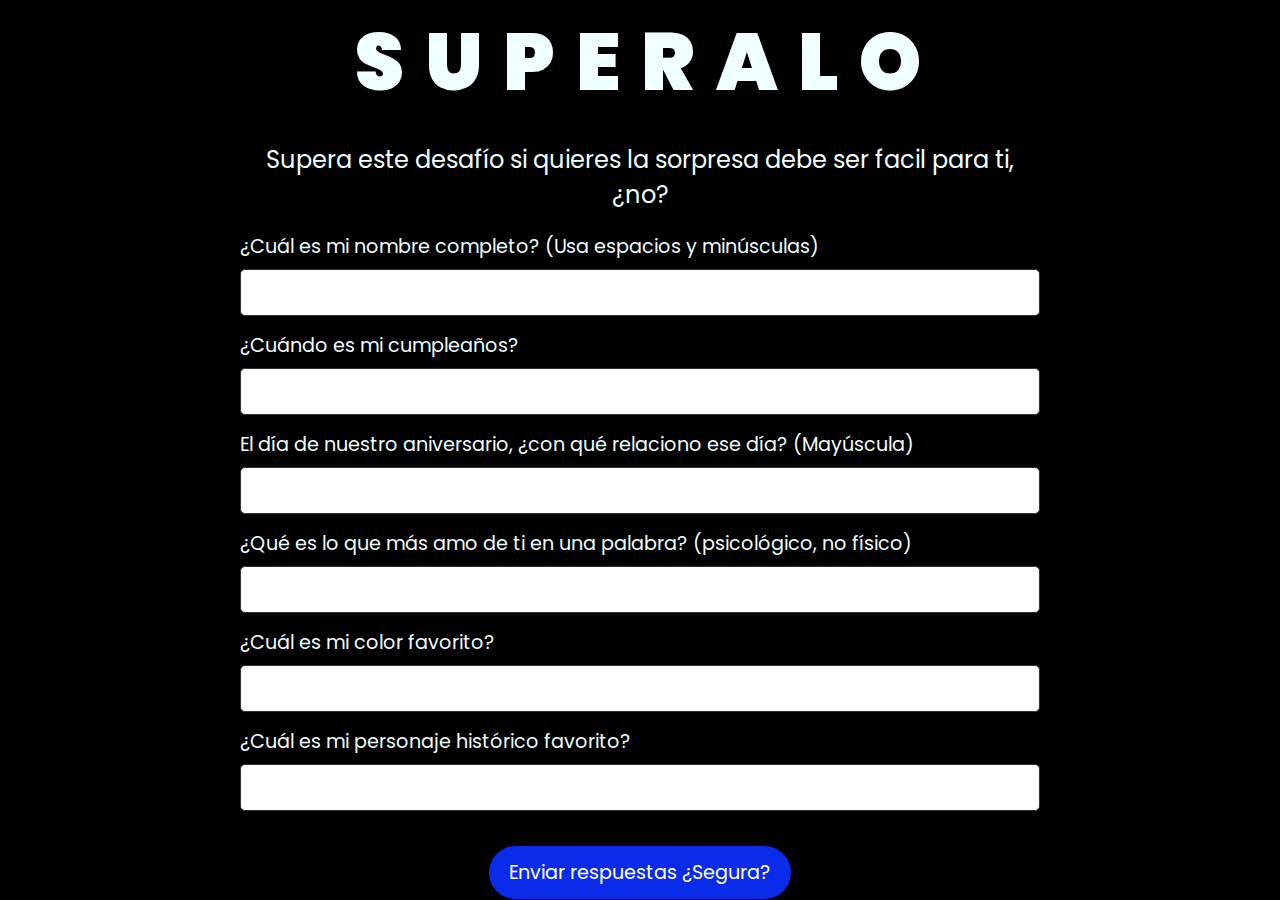
<file: index.html>
<!DOCTYPE html>
<html lang="es">
<head>
    <meta charset="UTF-8">
    <meta name="viewport" content="width=device-width, initial-scale=1.0">
    <title>Desafío</title>
    <link rel="stylesheet" href="encuesta.css">
</head>
<body>
    <div class="container">
        <div class="greetings">
            <span>S</span>
            <span>U</span>
            <span>P</span>
            <span>E</span>
            <span>R</span>
            <span>A</span>
            <span>L</span>
            <span>O</span>
        </div>
        <div class="description">Supera este desafío si quieres la sorpresa debe ser facil para ti, ¿no?</div>

        <form id="quizForm">
            <!-- Pregunta 1 -->
            <div class="question">
                <label for="question1">¿Cuál es mi nombre completo? (Usa espacios y minúsculas)</label>
                <input type="text" id="question1" name="question1">
                <span class="feedback" id="feedback1"></span>
            </div>

            <!-- Pregunta 2 -->
            <div class="question">
                <label for="question2">¿Cuándo es mi cumpleaños?</label>
                <input type="text" id="question2" name="question2">
                <span class="feedback" id="feedback2"></span>
            </div>

            <!-- Pregunta 3 -->
            <div class="question">
                <label for="question3">El día de nuestro aniversario, ¿con qué relaciono ese día? (Mayúscula)</label>
                <input type="text" id="question3" name="question3">
                <span class="feedback" id="feedback3"></span>
            </div>

            <!-- Pregunta 4 -->
            <div class="question">
                <label for="question4">¿Qué es lo que más amo de ti en una palabra? (psicológico, no físico)</label>
                <input type="text" id="question4" name="question4">
                <span class="feedback" id="feedback4"></span>
            </div>

            <!-- Pregunta 5 -->
            <div class="question">
                <label for="question5">¿Cuál es mi color favorito?</label>
                <input type="text" id="question5" name="question5">
                <span class="feedback" id="feedback5"></span>
            </div>

            <!-- Pregunta 6 -->
            <div class="question">
                <label for="question6">¿Cuál es mi personaje histórico favorito?</label>
                <input type="text" id="question6" name="question6">
                <span class="feedback" id="feedback6"></span>
            </div>

            <!-- Botón de envío -->
            <div class="botones">
                <button type="submit">Enviar respuestas ¿Segura?</button>
            </div>
        </form>
    </div>

    <script src="script.js"></script>
</body>
</html>
</file>
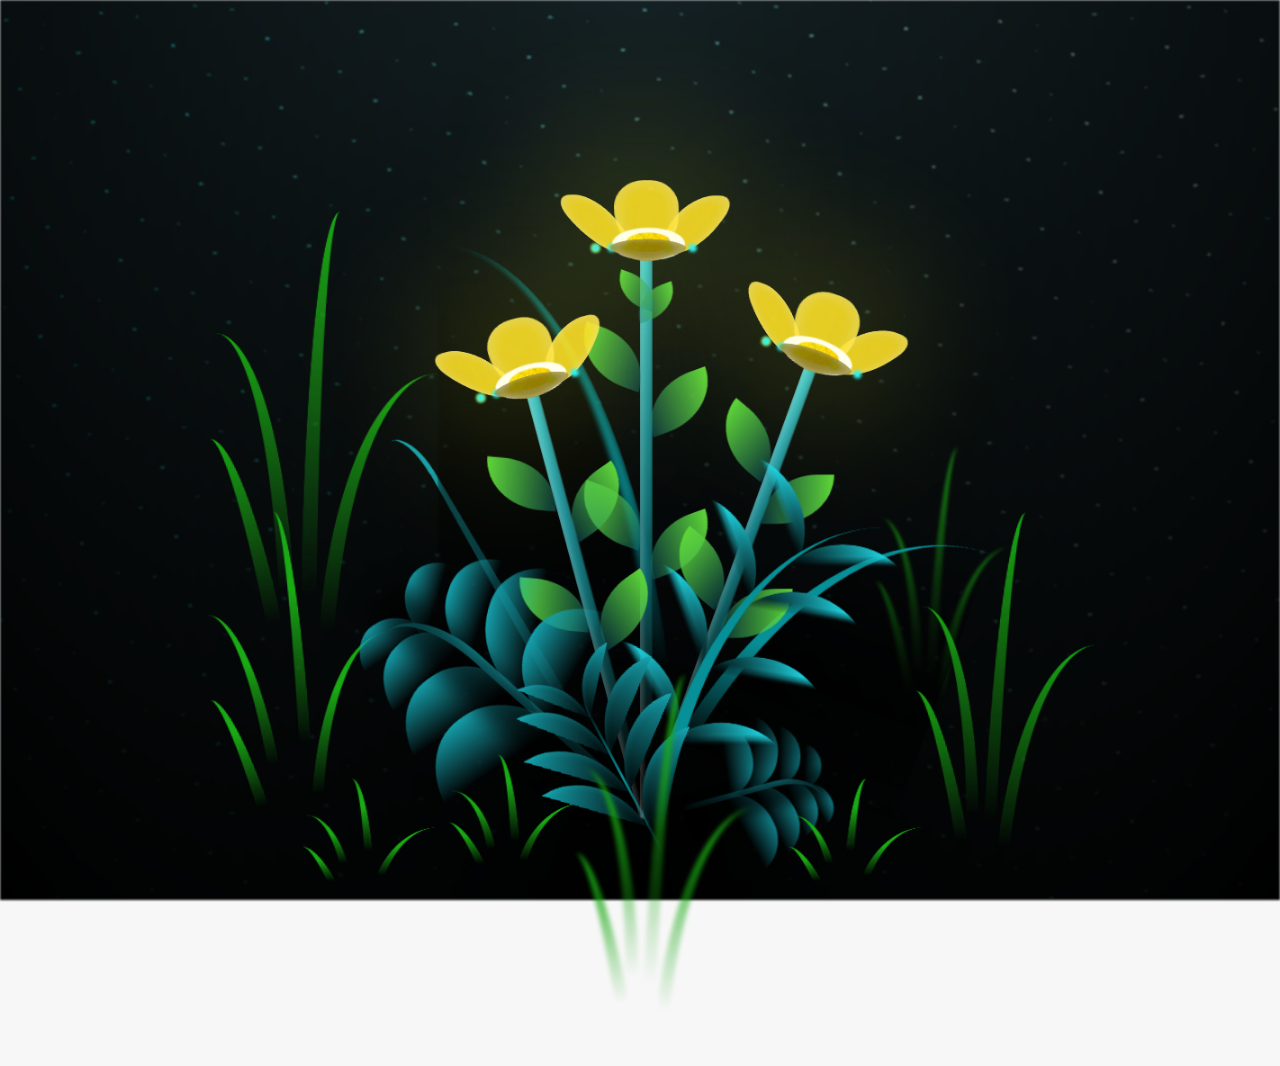
<file: flower.html>
<!DOCTYPE html>
<html lang="es">
  <head>
    <meta charset="UTF-8" />
    <meta http-equiv="X-UA-Compatible" content="IE=edge" />
    <meta name="viewport" content="width=device-width, initial-scale=1.0" />
    <link rel="stylesheet" href="css/main.css" />
    <link rel="icon" href="img/flowers.png" type="image/x-icon" />
    <title>Flower</title>
  </head>
  <body class="container">
    <audio src="sound/ChristianBasso&HaienQiu-Flowers.mp3" autoplay></audio>
    <div id="lyrics">
      
    </div>
    
    <h1 class="titulo">Estas flores amarillas son un reflejo de la alegría que traes a mi vida. <br> <br>
      Gracias por iluminar mis días con tu presencia.</h1>
    <div class="night"></div>
    <div class="flowers">
      <div class="flower flower--1">
        <div class="flower__leafs flower__leafs--1">
          <div class="flower__leaf flower__leaf--1"></div>
          <div class="flower__leaf flower__leaf--2"></div>
          <div class="flower__leaf flower__leaf--3"></div>
          <div class="flower__leaf flower__leaf--4"></div>
          <div class="flower__white-circle"></div>

          <div class="flower__light flower__light--1"></div>
          <div class="flower__light flower__light--2"></div>
          <div class="flower__light flower__light--3"></div>
          <div class="flower__light flower__light--4"></div>
          <div class="flower__light flower__light--5"></div>
          <div class="flower__light flower__light--6"></div>
          <div class="flower__light flower__light--7"></div>
          <div class="flower__light flower__light--8"></div>
        </div>
        <div class="flower__line">
          <div class="flower__line__leaf flower__line__leaf--1"></div>
          <div class="flower__line__leaf flower__line__leaf--2"></div>
          <div class="flower__line__leaf flower__line__leaf--3"></div>
          <div class="flower__line__leaf flower__line__leaf--4"></div>
          <div class="flower__line__leaf flower__line__leaf--5"></div>
          <div class="flower__line__leaf flower__line__leaf--6"></div>
        </div>
      </div>

      <div class="flower flower--2">
        <div class="flower__leafs flower__leafs--2">
          <div class="flower__leaf flower__leaf--1"></div>
          <div class="flower__leaf flower__leaf--2"></div>
          <div class="flower__leaf flower__leaf--3"></div>
          <div class="flower__leaf flower__leaf--4"></div>
          <div class="flower__white-circle"></div>

          <div class="flower__light flower__light--1"></div>
          <div class="flower__light flower__light--2"></div>
          <div class="flower__light flower__light--3"></div>
          <div class="flower__light flower__light--4"></div>
          <div class="flower__light flower__light--5"></div>
          <div class="flower__light flower__light--6"></div>
          <div class="flower__light flower__light--7"></div>
          <div class="flower__light flower__light--8"></div>
        </div>
        <div class="flower__line">
          <div class="flower__line__leaf flower__line__leaf--1"></div>
          <div class="flower__line__leaf flower__line__leaf--2"></div>
          <div class="flower__line__leaf flower__line__leaf--3"></div>
          <div class="flower__line__leaf flower__line__leaf--4"></div>
        </div>
      </div>

      <div class="flower flower--3">
        <div class="flower__leafs flower__leafs--3">
          <div class="flower__leaf flower__leaf--1"></div>
          <div class="flower__leaf flower__leaf--2"></div>
          <div class="flower__leaf flower__leaf--3"></div>
          <div class="flower__leaf flower__leaf--4"></div>
          <div class="flower__white-circle"></div>

          <div class="flower__light flower__light--1"></div>
          <div class="flower__light flower__light--2"></div>
          <div class="flower__light flower__light--3"></div>
          <div class="flower__light flower__light--4"></div>
          <div class="flower__light flower__light--5"></div>
          <div class="flower__light flower__light--6"></div>
          <div class="flower__light flower__light--7"></div>
          <div class="flower__light flower__light--8"></div>
        </div>
        <div class="flower__line">
          <div class="flower__line__leaf flower__line__leaf--1"></div>
          <div class="flower__line__leaf flower__line__leaf--2"></div>
          <div class="flower__line__leaf flower__line__leaf--3"></div>
          <div class="flower__line__leaf flower__line__leaf--4"></div>
        </div>
      </div>

      <div class="grow-ans" style="--d: 1.2s">
        <div class="flower__g-long">
          <div class="flower__g-long__top"></div>
          <div class="flower__g-long__bottom"></div>
        </div>
      </div>

      <div class="growing-grass">
        <div class="flower__grass flower__grass--1">
          <div class="flower__grass--top"></div>
          <div class="flower__grass--bottom"></div>
          <div class="flower__grass__leaf flower__grass__leaf--1"></div>
          <div class="flower__grass__leaf flower__grass__leaf--2"></div>
          <div class="flower__grass__leaf flower__grass__leaf--3"></div>
          <div class="flower__grass__leaf flower__grass__leaf--4"></div>
          <div class="flower__grass__leaf flower__grass__leaf--5"></div>
          <div class="flower__grass__leaf flower__grass__leaf--6"></div>
          <div class="flower__grass__leaf flower__grass__leaf--7"></div>
          <div class="flower__grass__leaf flower__grass__leaf--8"></div>
          <div class="flower__grass__overlay"></div>
        </div>
      </div>

      <div class="growing-grass">
        <div class="flower__grass flower__grass--2">
          <div class="flower__grass--top"></div>
          <div class="flower__grass--bottom"></div>
          <div class="flower__grass__leaf flower__grass__leaf--1"></div>
          <div class="flower__grass__leaf flower__grass__leaf--2"></div>
          <div class="flower__grass__leaf flower__grass__leaf--3"></div>
          <div class="flower__grass__leaf flower__grass__leaf--4"></div>
          <div class="flower__grass__leaf flower__grass__leaf--5"></div>
          <div class="flower__grass__leaf flower__grass__leaf--6"></div>
          <div class="flower__grass__leaf flower__grass__leaf--7"></div>
          <div class="flower__grass__leaf flower__grass__leaf--8"></div>
          <div class="flower__grass__overlay"></div>
        </div>
      </div>

      <div class="grow-ans" style="--d: 2.4s">
        <div class="flower__g-right flower__g-right--1">
          <div class="leaf"></div>
        </div>
      </div>

      <div class="grow-ans" style="--d: 2.8s">
        <div class="flower__g-right flower__g-right--2">
          <div class="leaf"></div>
        </div>
      </div>

      <div class="grow-ans" style="--d: 2.8s">
        <div class="flower__g-front">
          <div
            class="flower__g-front__leaf-wrapper flower__g-front__leaf-wrapper--1"
          >
            <div class="flower__g-front__leaf"></div>
          </div>
          <div
            class="flower__g-front__leaf-wrapper flower__g-front__leaf-wrapper--2"
          >
            <div class="flower__g-front__leaf"></div>
          </div>
          <div
            class="flower__g-front__leaf-wrapper flower__g-front__leaf-wrapper--3"
          >
            <div class="flower__g-front__leaf"></div>
          </div>
          <div
            class="flower__g-front__leaf-wrapper flower__g-front__leaf-wrapper--4"
          >
            <div class="flower__g-front__leaf"></div>
          </div>
          <div
            class="flower__g-front__leaf-wrapper flower__g-front__leaf-wrapper--5"
          >
            <div class="flower__g-front__leaf"></div>
          </div>
          <div
            class="flower__g-front__leaf-wrapper flower__g-front__leaf-wrapper--6"
          >
            <div class="flower__g-front__leaf"></div>
          </div>
          <div
            class="flower__g-front__leaf-wrapper flower__g-front__leaf-wrapper--7"
          >
            <div class="flower__g-front__leaf"></div>
          </div>
          <div
            class="flower__g-front__leaf-wrapper flower__g-front__leaf-wrapper--8"
          >
            <div class="flower__g-front__leaf"></div>
          </div>
          <div class="flower__g-front__line"></div>
        </div>
      </div>

      <div class="grow-ans" style="--d: 3.2s">
        <div class="flower__g-fr">
          <div class="leaf"></div>
          <div class="flower__g-fr__leaf flower__g-fr__leaf--1"></div>
          <div class="flower__g-fr__leaf flower__g-fr__leaf--2"></div>
          <div class="flower__g-fr__leaf flower__g-fr__leaf--3"></div>
          <div class="flower__g-fr__leaf flower__g-fr__leaf--4"></div>
          <div class="flower__g-fr__leaf flower__g-fr__leaf--5"></div>
          <div class="flower__g-fr__leaf flower__g-fr__leaf--6"></div>
          <div class="flower__g-fr__leaf flower__g-fr__leaf--7"></div>
          <div class="flower__g-fr__leaf flower__g-fr__leaf--8"></div>
        </div>
      </div>

      <div class="long-g long-g--0">
        <div class="grow-ans" style="--d: 3s">
          <div class="leaf leaf--0"></div>
        </div>
        <div class="grow-ans" style="--d: 2.2s">
          <div class="leaf leaf--1"></div>
        </div>
        <div class="grow-ans" style="--d: 3.4s">
          <div class="leaf leaf--2"></div>
        </div>
        <div class="grow-ans" style="--d: 3.6s">
          <div class="leaf leaf--3"></div>
        </div>
      </div>

      <div class="long-g long-g--1">
        <div class="grow-ans" style="--d: 3.6s">
          <div class="leaf leaf--0"></div>
        </div>
        <div class="grow-ans" style="--d: 3.8s">
          <div class="leaf leaf--1"></div>
        </div>
        <div class="grow-ans" style="--d: 4s">
          <div class="leaf leaf--2"></div>
        </div>
        <div class="grow-ans" style="--d: 4.2s">
          <div class="leaf leaf--3"></div>
        </div>
      </div>

      <div class="long-g long-g--2">
        <div class="grow-ans" style="--d: 4s">
          <div class="leaf leaf--0"></div>
        </div>
        <div class="grow-ans" style="--d: 4.2s">
          <div class="leaf leaf--1"></div>
        </div>
        <div class="grow-ans" style="--d: 4.4s">
          <div class="leaf leaf--2"></div>
        </div>
        <div class="grow-ans" style="--d: 4.6s">
          <div class="leaf leaf--3"></div>
        </div>
      </div>

      <div class="long-g long-g--3">
        <div class="grow-ans" style="--d: 4s">
          <div class="leaf leaf--0"></div>
        </div>
        <div class="grow-ans" style="--d: 4.2s">
          <div class="leaf leaf--1"></div>
        </div>
        <div class="grow-ans" style="--d: 3s">
          <div class="leaf leaf--2"></div>
        </div>
        <div class="grow-ans" style="--d: 3.6s">
          <div class="leaf leaf--3"></div>
        </div>
      </div>

      <div class="long-g long-g--4">
        <div class="grow-ans" style="--d: 4s">
          <div class="leaf leaf--0"></div>
        </div>
        <div class="grow-ans" style="--d: 4.2s">
          <div class="leaf leaf--1"></div>
        </div>
        <div class="grow-ans" style="--d: 3s">
          <div class="leaf leaf--2"></div>
        </div>
        <div class="grow-ans" style="--d: 3.6s">
          <div class="leaf leaf--3"></div>
        </div>
      </div>

      <div class="long-g long-g--5">
        <div class="grow-ans" style="--d: 4s">
          <div class="leaf leaf--0"></div>
        </div>
        <div class="grow-ans" style="--d: 4.2s">
          <div class="leaf leaf--1"></div>
        </div>
        <div class="grow-ans" style="--d: 3s">
          <div class="leaf leaf--2"></div>
        </div>
        <div class="grow-ans" style="--d: 3.6s">
          <div class="leaf leaf--3"></div>
        </div>
      </div>

      <div class="long-g long-g--6">
        <div class="grow-ans" style="--d: 4.2s">
          <div class="leaf leaf--0"></div>
        </div>
        <div class="grow-ans" style="--d: 4.4s">
          <div class="leaf leaf--1"></div>
        </div>
        <div class="grow-ans" style="--d: 4.6s">
          <div class="leaf leaf--2"></div>
        </div>
        <div class="grow-ans" style="--d: 4.8s">
          <div class="leaf leaf--3"></div>
        </div>
      </div>

      <div class="long-g long-g--7">
        <div class="grow-ans" style="--d: 3s">
          <div class="leaf leaf--0"></div>
        </div>
        <div class="grow-ans" style="--d: 3.2s">
          <div class="leaf leaf--1"></div>
        </div>
        <div class="grow-ans" style="--d: 3.5s">
          <div class="leaf leaf--2"></div>
        </div>
        <div class="grow-ans" style="--d: 3.6s">
          <div class="leaf leaf--3"></div>
        </div>
      </div>
    </div>
    <script src="anim.js"></script>
    <script src="main.js"></script>
  </body>
</html>
</file>
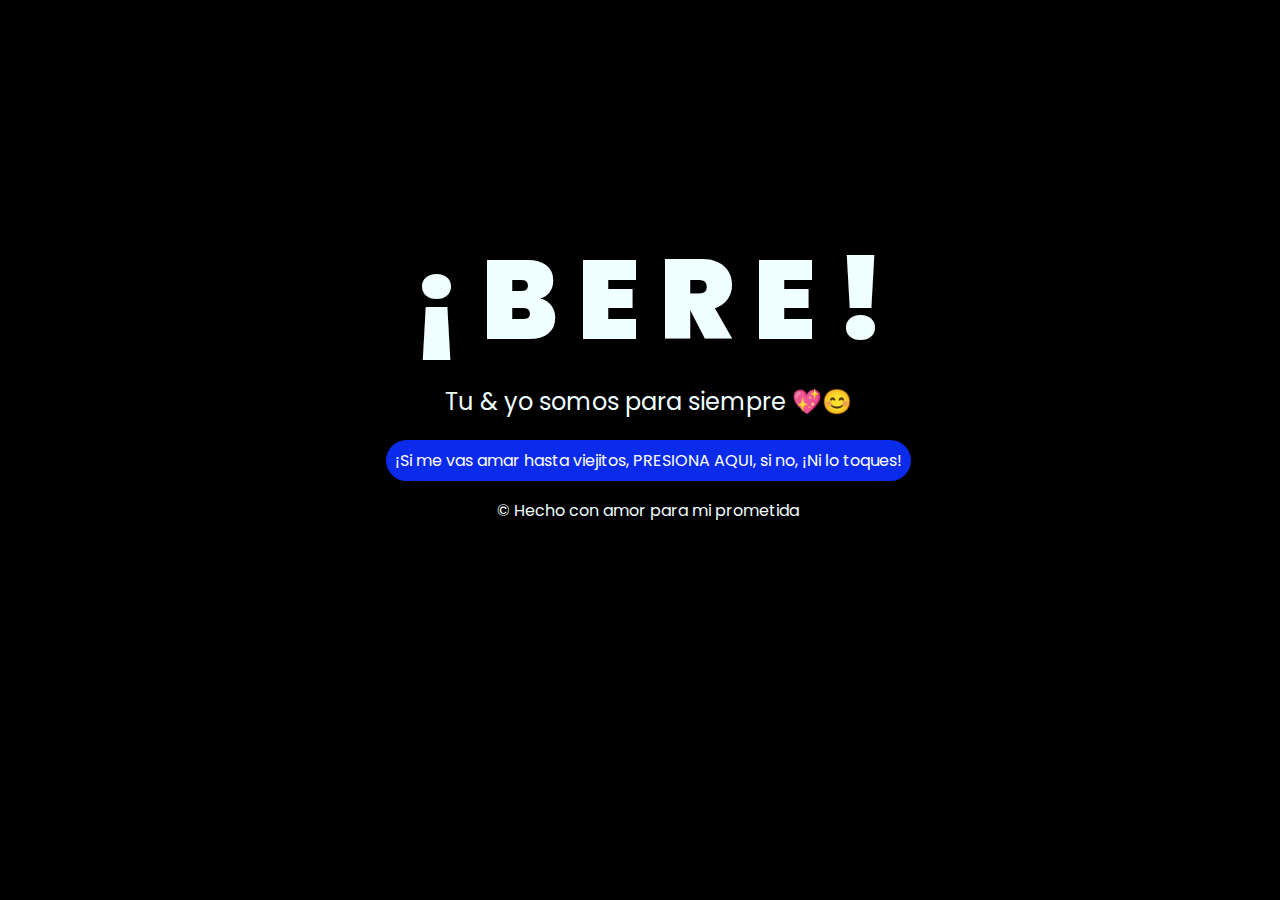
<file: main.html>
<!DOCTYPE html>
<html lang="es">

<head>
    <meta charset="UTF-8">
    <meta http-equiv="X-UA-Compatible" content="IE=edge">
    <meta name="viewport" content="width=device-width, initial-scale=1.0">
    <link rel="stylesheet" href="css/style.css">
    <link rel="icon" href="img/flowers.png" type="image/x-icon">
    <title>Bere&Nando</title>
</head>

<body>
    <div class="greetings">
        <span>¡</span>
        <span>B</span>
        <span>E</span>
        <span>R</span>
        <span>E</span>
        <span>!</span>
    </div>
    <div class="description">
        <span>Tu & yo somos para siempre 💖😊</span>
    </div>
    <div class="button">
        <button class="botones">
            <a href="flower.html" style="color: #fff;">¡Si me vas amar hasta viejitos, PRESIONA AQUI, si no, ¡Ni lo toques!</a>
        </button>
    </div>

    <!-- Créditos -->
    <div class="credits">
        <p>&copy; Hecho con amor para mi prometida</p>
    </div>
</body>

</html>
</file>
<file: encuesta.css>
@import url('https://fonts.googleapis.com/css2?family=Poppins:wght@400;900&display=swap');

* {
    box-sizing: border-box;
    margin: 0;
    padding: 0;
    font-family: 'Poppins', sans-serif;
}

body {
    color: azure;
    width: 100%;
    height: 100vh;
    display: flex;
    flex-direction: column;
    align-items: center;
    justify-content: center;
    background-color: black;
    padding: 20px;
    text-align: center;
}

.container {
    width: 100%;
    max-width: 800px;
}

.greetings {
    font-size: 5rem;
    font-weight: 900;
    letter-spacing: 0.2rem;
    margin-bottom: 20px;
}

.greetings > span {
    animation: glow 2.5s ease-in-out infinite;
}

@keyframes glow {
    0%, 100% {
        color: #fff;
        text-shadow: 0 0 12px #39c6d6, 0 0 50px #39c6d6, 0 0 100px #39c6d6;
    }
    10%, 90% {
        color: #111;
        text-shadow: none;
    }
}

.description {
    font-size: 1.5rem;
    margin-bottom: 20px;
}

form {
    width: 100%;
}

.question {
    margin: 15px 0;
    text-align: left;
}

.question label {
    font-size: 1.2rem;
    display: block;
    margin-bottom: 8px;
}

.question input {
    width: 100%;
    padding: 10px;
    border-radius: 5px;
    border: 1px solid #333;
    font-size: 1rem;
    outline: none;
}

.feedback {
    display: block;
    font-size: 1rem;
    margin-top: 10px;
}

.botones button {
    padding: 12px 20px;
    border-radius: 30px;
    background-color: #0a2be9;
    color: white;
    font-size: 1.2rem;
    border: none;
    cursor: pointer;
    margin-top: 20px;
}

@media screen and (max-width: 600px) {
    .greetings {
        font-size: 3rem;
    }

    .description {
        font-size: 1.2rem;
    }

    .question label {
        font-size: 1rem;
    }

    .botones button {
        font-size: 1rem;
        padding: 10px 15px;
    }
}
</file>
<file: css/main.css>
*,
*::after,
*::before {
  padding: 0;
  margin: 0;
  box-sizing: border-box;
}

:root {
  --dark-color: #000;
}

body {
  display: flex;
  align-items: flex-end;
  justify-content: center;
  min-height: 100vh;
  background-color: var(--dark-color);
  overflow: hidden;
  perspective: 1000px;
}

#lyrics {
  font-size: 28px;
  font-family: "Franklin Gothic Medium", "Arial Narrow", Arial, sans-serif;
  color: white;
  position: absolute;
  margin-bottom: 20%;
  z-index: 1;
  font-weight: bold;
  letter-spacing: 4px;
}
@media only screen and (max-width: 600px) {
  /* Estilos específicos para dispositivos con un ancho máximo de 600px */
  #lyrics {
      font-size: 14px; /* Reduce el tamaño del texto para dispositivos más pequeños */
      margin-bottom: 530px;
      letter-spacing: 3px;
  }

}
.titulo {
  margin-bottom: 180px;
  font-family: "Arial Narrow", Arial, sans-serif;
  color: yellow;
  position: absolute;
  font-weight: bold;
  letter-spacing: 10px;
  opacity: 0;
  animation: fadeIn 3s ease-in-out forwards;
  text-align: center;
}
@keyframes fadeIn {
  from {
    opacity: 0;
  }
  to {
    opacity: 1;
  }
}

.night {
  z-index: -1;
  position: absolute;
  left: 50%;
  top: 0;
  transform: translateX(-50%);
  width: 100%;
  height: 100%;
  filter: blur(0.1vmin);
  background-image: radial-gradient(
      ellipse at top,
      transparent 0%,
      var(--dark-color)
    ),
    radial-gradient(
      ellipse at bottom,
      var(--dark-color),
      rgba(145, 233, 255, 0.2)
    ),
    repeating-linear-gradient(
      220deg,
      rgb(0, 0, 0) 0px,
      rgb(0, 0, 0) 19px,
      transparent 19px,
      transparent 22px
    ),
    repeating-linear-gradient(
      189deg,
      rgb(0, 0, 0) 0px,
      rgb(0, 0, 0) 19px,
      transparent 19px,
      transparent 22px
    ),
    repeating-linear-gradient(
      148deg,
      rgb(0, 0, 0) 0px,
      rgb(0, 0, 0) 19px,
      transparent 19px,
      transparent 22px
    ),
    linear-gradient(90deg, rgb(0, 255, 250), rgb(240, 240, 240));
}

.flowers {
  position: relative;
  transform: scale(0.9);
  /*margin-bottom: 100px;
  */
}

@media only screen and (max-width: 600px) {
  /* Estilos específicos para dispositivos con un ancho máximo de 600px */
.flowers {
      font-size: 14px;
      margin-bottom: 35%;
      letter-spacing: 3px;
      transform: scale(1.0);
}

}

.flower {
  position: absolute;
  bottom: 10vmin;
  transform-origin: bottom center;
  z-index: 10;
  --fl-speed: 0.8s;
}
.flower--1 {
  -webkit-animation: moving-flower-1 4s linear infinite;
  animation: moving-flower-1 4s linear infinite;
}
.flower--1 .flower__line {
  height: 70vmin;
  -webkit-animation-delay: 0.3s;
  animation-delay: 0.3s;
}
.flower--1 .flower__line__leaf--1 {
  -webkit-animation: blooming-leaf-right var(--fl-speed) 1.6s backwards;
  animation: blooming-leaf-right var(--fl-speed) 1.6s backwards;
}
.flower--1 .flower__line__leaf--2 {
  -webkit-animation: blooming-leaf-right var(--fl-speed) 1.4s backwards;
  animation: blooming-leaf-right var(--fl-speed) 1.4s backwards;
}
.flower--1 .flower__line__leaf--3 {
  -webkit-animation: blooming-leaf-left var(--fl-speed) 1.2s backwards;
  animation: blooming-leaf-left var(--fl-speed) 1.2s backwards;
}
.flower--1 .flower__line__leaf--4 {
  -webkit-animation: blooming-leaf-left var(--fl-speed) 1s backwards;
  animation: blooming-leaf-left var(--fl-speed) 1s backwards;
}
.flower--1 .flower__line__leaf--5 {
  -webkit-animation: blooming-leaf-right var(--fl-speed) 1.8s backwards;
  animation: blooming-leaf-right var(--fl-speed) 1.8s backwards;
}
.flower--1 .flower__line__leaf--6 {
  -webkit-animation: blooming-leaf-left var(--fl-speed) 2s backwards;
  animation: blooming-leaf-left var(--fl-speed) 2s backwards;
}
.flower--2 {
  left: 50%;
  transform: rotate(20deg);
  -webkit-animation: moving-flower-2 4s linear infinite;
  animation: moving-flower-2 4s linear infinite;
}
.flower--2 .flower__line {
  height: 60vmin;
  -webkit-animation-delay: 0.6s;
  animation-delay: 0.6s;
}
.flower--2 .flower__line__leaf--1 {
  -webkit-animation: blooming-leaf-right var(--fl-speed) 1.9s backwards;
  animation: blooming-leaf-right var(--fl-speed) 1.9s backwards;
}
.flower--2 .flower__line__leaf--2 {
  -webkit-animation: blooming-leaf-right var(--fl-speed) 1.7s backwards;
  animation: blooming-leaf-right var(--fl-speed) 1.7s backwards;
}
.flower--2 .flower__line__leaf--3 {
  -webkit-animation: blooming-leaf-left var(--fl-speed) 1.5s backwards;
  animation: blooming-leaf-left var(--fl-speed) 1.5s backwards;
}
.flower--2 .flower__line__leaf--4 {
  -webkit-animation: blooming-leaf-left var(--fl-speed) 1.3s backwards;
  animation: blooming-leaf-left var(--fl-speed) 1.3s backwards;
}
.flower--3 {
  left: 50%;
  transform: rotate(-15deg);
  -webkit-animation: moving-flower-3 4s linear infinite;
  animation: moving-flower-3 4s linear infinite;
}
.flower--3 .flower__line {
  -webkit-animation-delay: 0.9s;
  animation-delay: 0.9s;
}
.flower--3 .flower__line__leaf--1 {
  -webkit-animation: blooming-leaf-right var(--fl-speed) 2.5s backwards;
  animation: blooming-leaf-right var(--fl-speed) 2.5s backwards;
}
.flower--3 .flower__line__leaf--2 {
  -webkit-animation: blooming-leaf-right var(--fl-speed) 2.3s backwards;
  animation: blooming-leaf-right var(--fl-speed) 2.3s backwards;
}
.flower--3 .flower__line__leaf--3 {
  -webkit-animation: blooming-leaf-left var(--fl-speed) 2.1s backwards;
  animation: blooming-leaf-left var(--fl-speed) 2.1s backwards;
}
.flower--3 .flower__line__leaf--4 {
  -webkit-animation: blooming-leaf-left var(--fl-speed) 1.9s backwards;
  animation: blooming-leaf-left var(--fl-speed) 1.9s backwards;
}
.flower__leafs {
  position: relative;
  -webkit-animation: blooming-flower 2s backwards;
  animation: blooming-flower 2s backwards;
}
.flower__leafs--1 {
  -webkit-animation-delay: 1.1s;
  animation-delay: 1.1s;
}
.flower__leafs--2 {
  -webkit-animation-delay: 1.4s;
  animation-delay: 1.4s;
}
.flower__leafs--3 {
  -webkit-animation-delay: 1.7s;
  animation-delay: 1.7s;
}
.flower__leafs::after {
  content: "";
  position: absolute;
  left: 0;
  top: 0;
  transform: translate(-50%, -100%);
  width: 8vmin;
  height: 8vmin;
  background-color: #f9fd25;
  /* background-color: #fd2525; */
  filter: blur(10vmin);
}
.flower__leaf {
  position: absolute;
  bottom: 0;
  left: 50%;
  width: 8vmin;
  height: 11vmin;
  border-radius: 51% 49% 47% 53%/44% 45% 55% 69%;
  background-color: #253bfd;
  background-color: #fddd25;
  transform-origin: bottom center;
  opacity: 0.9;
  box-shadow: inset 0 0 2vmin rgba(255, 255, 255, 0.5);
}
.flower__leaf--1 {
  transform: translate(-10%, 1%) rotateY(40deg) rotateX(-50deg);
}
.flower__leaf--2 {
  transform: translate(-50%, -4%) rotateX(40deg);
}
.flower__leaf--3 {
  transform: translate(-90%, 0%) rotateY(45deg) rotateX(50deg);
}
.flower__leaf--4 {
  width: 8vmin;
  height: 8vmin;
  transform-origin: bottom left;
  border-radius: 4vmin 10vmin 4vmin 4vmin;
  transform: translate(0%, 18%) rotateX(70deg) rotate(-43deg);
  background-color: #7c6901;
  z-index: 1;
  opacity: 0.8;
}
.flower__white-circle {
  position: absolute;
  left: -3.5vmin;
  top: -3vmin;
  width: 9vmin;
  height: 4vmin;
  border-radius: 50%;
  background-color: #fff;
}
.flower__white-circle::after {
  content: "";
  position: absolute;
  left: 50%;
  top: 45%;
  transform: translate(-50%, -50%);
  width: 60%;
  height: 60%;
  border-radius: inherit;
  background-image: repeating-linear-gradient(
      135deg,
      rgba(0, 0, 0, 0.03) 0px,
      rgba(0, 0, 0, 0.03) 1px,
      transparent 1px,
      transparent 12px
    ),
    repeating-linear-gradient(
      45deg,
      rgba(0, 0, 0, 0.03) 0px,
      rgba(0, 0, 0, 0.03) 1px,
      transparent 1px,
      transparent 12px
    ),
    repeating-linear-gradient(
      67.5deg,
      rgba(0, 0, 0, 0.03) 0px,
      rgba(0, 0, 0, 0.03) 1px,
      transparent 1px,
      transparent 12px
    ),
    repeating-linear-gradient(
      135deg,
      rgba(0, 0, 0, 0.03) 0px,
      rgba(0, 0, 0, 0.03) 1px,
      transparent 1px,
      transparent 12px
    ),
    repeating-linear-gradient(
      45deg,
      rgba(0, 0, 0, 0.03) 0px,
      rgba(0, 0, 0, 0.03) 1px,
      transparent 1px,
      transparent 12px
    ),
    repeating-linear-gradient(
      112.5deg,
      rgba(0, 0, 0, 0.03) 0px,
      rgba(0, 0, 0, 0.03) 1px,
      transparent 1px,
      transparent 12px
    ),
    repeating-linear-gradient(
      112.5deg,
      rgba(0, 0, 0, 0.03) 0px,
      rgba(0, 0, 0, 0.03) 1px,
      transparent 1px,
      transparent 12px
    ),
    repeating-linear-gradient(
      45deg,
      rgba(0, 0, 0, 0.03) 0px,
      rgba(0, 0, 0, 0.03) 1px,
      transparent 1px,
      transparent 12px
    ),
    repeating-linear-gradient(
      22.5deg,
      rgba(0, 0, 0, 0.03) 0px,
      rgba(0, 0, 0, 0.03) 1px,
      transparent 1px,
      transparent 12px
    ),
    repeating-linear-gradient(
      45deg,
      rgba(0, 0, 0, 0.03) 0px,
      rgba(0, 0, 0, 0.03) 1px,
      transparent 1px,
      transparent 12px
    ),
    repeating-linear-gradient(
      22.5deg,
      rgba(0, 0, 0, 0.03) 0px,
      rgba(0, 0, 0, 0.03) 1px,
      transparent 1px,
      transparent 12px
    ),
    repeating-linear-gradient(
      135deg,
      rgba(0, 0, 0, 0.03) 0px,
      rgba(0, 0, 0, 0.03) 1px,
      transparent 1px,
      transparent 12px
    ),
    repeating-linear-gradient(
      157.5deg,
      rgba(0, 0, 0, 0.03) 0px,
      rgba(0, 0, 0, 0.03) 1px,
      transparent 1px,
      transparent 12px
    ),
    repeating-linear-gradient(
      67.5deg,
      rgba(0, 0, 0, 0.03) 0px,
      rgba(0, 0, 0, 0.03) 1px,
      transparent 1px,
      transparent 12px
    ),
    repeating-linear-gradient(
      67.5deg,
      rgba(0, 0, 0, 0.03) 0px,
      rgba(0, 0, 0, 0.03) 1px,
      transparent 1px,
      transparent 12px
    ),
    linear-gradient(90deg, rgb(255, 235, 18), rgb(255, 206, 0));
}
.flower__line {
  height: 55vmin;
  width: 1.5vmin;
  background-image: linear-gradient(
      to left,
      rgba(0, 0, 0, 0.2),
      transparent,
      rgba(255, 255, 255, 0.2)
    ),
    linear-gradient(to top, transparent 10%, #14757a, #39c6d6);
  box-shadow: inset 0 0 2px rgba(0, 0, 0, 0.5);
  -webkit-animation: grow-flower-tree 4s backwards;
  animation: grow-flower-tree 4s backwards;
}
.flower__line__leaf {
  --w: 7vmin;
  --h: calc(var(--w) + 2vmin);
  position: absolute;
  top: 20%;
  left: 90%;
  width: var(--w);
  height: var(--h);
  border-top-right-radius: var(--h);
  border-bottom-left-radius: var(--h);
  background-image: linear-gradient(to top, rgba(20, 117, 122, 0.4), #5ed639);
}
.flower__line__leaf--1 {
  transform: rotate(70deg) rotateY(30deg);
}
.flower__line__leaf--2 {
  top: 45%;
  transform: rotate(70deg) rotateY(30deg);
}
.flower__line__leaf--3,
.flower__line__leaf--4,
.flower__line__leaf--6 {
  border-top-right-radius: 0;
  border-bottom-left-radius: 0;
  border-top-left-radius: var(--h);
  border-bottom-right-radius: var(--h);
  left: -460%;
  top: 12%;
  transform: rotate(-70deg) rotateY(30deg);
}
.flower__line__leaf--4 {
  top: 40%;
}
.flower__line__leaf--5 {
  top: 0;
  transform-origin: left;
  transform: rotate(70deg) rotateY(30deg) scale(0.6);
}
.flower__line__leaf--6 {
  top: -2%;
  left: -450%;
  transform-origin: right;
  transform: rotate(-70deg) rotateY(30deg) scale(0.6);
}
.flower__light {
  position: absolute;
  bottom: 0vmin;
  width: 1vmin;
  height: 1vmin;
  background-color: rgb(255, 251, 0);
  border-radius: 50%;
  filter: blur(0.2vmin);
  -webkit-animation: light-ans 4s linear infinite backwards;
  animation: light-ans 4s linear infinite backwards;
}
.flower__light:nth-child(odd) {
  background-color: #23f0ff;
}
.flower__light--1 {
  left: -2vmin;
  -webkit-animation-delay: 1s;
  animation-delay: 1s;
}
.flower__light--2 {
  left: 3vmin;
  -webkit-animation-delay: 0.5s;
  animation-delay: 0.5s;
}
.flower__light--3 {
  left: -6vmin;
  -webkit-animation-delay: 0.3s;
  animation-delay: 0.3s;
}
.flower__light--4 {
  left: 6vmin;
  -webkit-animation-delay: 0.9s;
  animation-delay: 0.9s;
}
.flower__light--5 {
  left: -1vmin;
  -webkit-animation-delay: 1.5s;
  animation-delay: 1.5s;
}
.flower__light--6 {
  left: -4vmin;
  -webkit-animation-delay: 3s;
  animation-delay: 3s;
}
.flower__light--7 {
  left: 3vmin;
  -webkit-animation-delay: 2s;
  animation-delay: 2s;
}
.flower__light--8 {
  left: -6vmin;
  -webkit-animation-delay: 3.5s;
  animation-delay: 3.5s;
}
.flower__grass {
  --c: #159faa;
  --line-w: 1.5vmin;
  position: absolute;
  bottom: 12vmin;
  left: -7vmin;
  display: flex;
  flex-direction: column;
  align-items: flex-end;
  z-index: 20;
  transform-origin: bottom center;
  transform: rotate(-48deg) rotateY(40deg);
}
.flower__grass--1 {
  -webkit-animation: moving-grass 2s linear infinite;
  animation: moving-grass 2s linear infinite;
}
.flower__grass--2 {
  left: 2vmin;
  bottom: 10vmin;
  transform: scale(0.5) rotate(75deg) rotateX(10deg) rotateY(-200deg);
  opacity: 0.8;
  z-index: 0;
  -webkit-animation: moving-grass--2 1.5s linear infinite;
  animation: moving-grass--2 1.5s linear infinite;
}
.flower__grass--top {
  width: 7vmin;
  height: 10vmin;
  border-top-right-radius: 100%;
  border-right: var(--line-w) solid var(--c);
  transform-origin: bottom center;
  transform: rotate(-2deg);
}
.flower__grass--bottom {
  margin-top: -2px;
  width: var(--line-w);
  height: 25vmin;
  background-image: linear-gradient(to top, transparent, var(--c));
}
.flower__grass__leaf {
  --size: 10vmin;
  position: absolute;
  width: calc(var(--size) * 2.1);
  height: var(--size);
  border-top-left-radius: var(--size);
  border-top-right-radius: var(--size);
  background-image: linear-gradient(
    to top,
    transparent,
    transparent 30%,
    var(--c)
  );
  z-index: 100;
}
.flower__grass__leaf--1 {
  top: -6%;
  left: 30%;
  --size: 6vmin;
  transform: rotate(-20deg);
  -webkit-animation: growing-grass-ans--1 2s 2.6s backwards;
  animation: growing-grass-ans--1 2s 2.6s backwards;
}
@-webkit-keyframes growing-grass-ans--1 {
  0% {
    transform-origin: bottom left;
    transform: rotate(-20deg) scale(0);
  }
}
@keyframes growing-grass-ans--1 {
  0% {
    transform-origin: bottom left;
    transform: rotate(-20deg) scale(0);
  }
}
.flower__grass__leaf--2 {
  top: -5%;
  left: -110%;
  --size: 6vmin;
  transform: rotate(10deg);
  -webkit-animation: growing-grass-ans--2 2s 2.4s linear backwards;
  animation: growing-grass-ans--2 2s 2.4s linear backwards;
}
@-webkit-keyframes growing-grass-ans--2 {
  0% {
    transform-origin: bottom right;
    transform: rotate(10deg) scale(0);
  }
}
@keyframes growing-grass-ans--2 {
  0% {
    transform-origin: bottom right;
    transform: rotate(10deg) scale(0);
  }
}
.flower__grass__leaf--3 {
  top: 5%;
  left: 60%;
  --size: 8vmin;
  transform: rotate(-18deg) rotateX(-20deg);
  -webkit-animation: growing-grass-ans--3 2s 2.2s linear backwards;
  animation: growing-grass-ans--3 2s 2.2s linear backwards;
}
@-webkit-keyframes growing-grass-ans--3 {
  0% {
    transform-origin: bottom left;
    transform: rotate(-18deg) rotateX(-20deg) scale(0);
  }
}
@keyframes growing-grass-ans--3 {
  0% {
    transform-origin: bottom left;
    transform: rotate(-18deg) rotateX(-20deg) scale(0);
  }
}
.flower__grass__leaf--4 {
  top: 6%;
  left: -135%;
  --size: 8vmin;
  transform: rotate(2deg);
  -webkit-animation: growing-grass-ans--4 2s 2s linear backwards;
  animation: growing-grass-ans--4 2s 2s linear backwards;
}
@-webkit-keyframes growing-grass-ans--4 {
  0% {
    transform-origin: bottom right;
    transform: rotate(2deg) scale(0);
  }
}
@keyframes growing-grass-ans--4 {
  0% {
    transform-origin: bottom right;
    transform: rotate(2deg) scale(0);
  }
}
.flower__grass__leaf--5 {
  top: 20%;
  left: 60%;
  --size: 10vmin;
  transform: rotate(-24deg) rotateX(-20deg);
  -webkit-animation: growing-grass-ans--5 2s 1.8s linear backwards;
  animation: growing-grass-ans--5 2s 1.8s linear backwards;
}
@-webkit-keyframes growing-grass-ans--5 {
  0% {
    transform-origin: bottom left;
    transform: rotate(-24deg) rotateX(-20deg) scale(0);
  }
}
@keyframes growing-grass-ans--5 {
  0% {
    transform-origin: bottom left;
    transform: rotate(-24deg) rotateX(-20deg) scale(0);
  }
}
.flower__grass__leaf--6 {
  top: 22%;
  left: -180%;
  --size: 10vmin;
  transform: rotate(10deg);
  -webkit-animation: growing-grass-ans--6 2s 1.6s linear backwards;
  animation: growing-grass-ans--6 2s 1.6s linear backwards;
}
@-webkit-keyframes growing-grass-ans--6 {
  0% {
    transform-origin: bottom right;
    transform: rotate(10deg) scale(0);
  }
}
@keyframes growing-grass-ans--6 {
  0% {
    transform-origin: bottom right;
    transform: rotate(10deg) scale(0);
  }
}
.flower__grass__leaf--7 {
  top: 39%;
  left: 70%;
  --size: 10vmin;
  transform: rotate(-10deg);
  -webkit-animation: growing-grass-ans--7 2s 1.4s linear backwards;
  animation: growing-grass-ans--7 2s 1.4s linear backwards;
}
@-webkit-keyframes growing-grass-ans--7 {
  0% {
    transform-origin: bottom left;
    transform: rotate(-10deg) scale(0);
  }
}
@keyframes growing-grass-ans--7 {
  0% {
    transform-origin: bottom left;
    transform: rotate(-10deg) scale(0);
  }
}
.flower__grass__leaf--8 {
  top: 40%;
  left: -215%;
  --size: 11vmin;
  transform: rotate(10deg);
  -webkit-animation: growing-grass-ans--8 2s 1.2s linear backwards;
  animation: growing-grass-ans--8 2s 1.2s linear backwards;
}
@-webkit-keyframes growing-grass-ans--8 {
  0% {
    transform-origin: bottom right;
    transform: rotate(10deg) scale(0);
  }
}
@keyframes growing-grass-ans--8 {
  0% {
    transform-origin: bottom right;
    transform: rotate(10deg) scale(0);
  }
}
.flower__grass__overlay {
  position: absolute;
  top: -10%;
  right: 0%;
  width: 100%;
  height: 100%;
  background-color: rgba(0, 0, 0, 0.6);
  filter: blur(1.5vmin);
  z-index: 100;
}
.flower__g-long {
  --w: 2vmin;
  --h: 6vmin;
  --c: #159faa;
  position: absolute;
  bottom: 10vmin;
  left: -3vmin;
  transform-origin: bottom center;
  transform: rotate(-30deg) rotateY(-20deg);
  display: flex;
  flex-direction: column;
  align-items: flex-end;
  -webkit-animation: flower-g-long-ans 3s linear infinite;
  animation: flower-g-long-ans 3s linear infinite;
}
@-webkit-keyframes flower-g-long-ans {
  0%,
  100% {
    transform: rotate(-30deg) rotateY(-20deg);
  }
  50% {
    transform: rotate(-32deg) rotateY(-20deg);
  }
}
@keyframes flower-g-long-ans {
  0%,
  100% {
    transform: rotate(-30deg) rotateY(-20deg);
  }
  50% {
    transform: rotate(-32deg) rotateY(-20deg);
  }
}
.flower__g-long__top {
  top: calc(var(--h) * -1);
  width: calc(var(--w) + 1vmin);
  height: var(--h);
  border-top-right-radius: 100%;
  border-right: 0.7vmin solid var(--c);
  transform: translate(-0.7vmin, 1vmin);
}
.flower__g-long__bottom {
  width: var(--w);
  height: 50vmin;
  transform-origin: bottom center;
  background-image: linear-gradient(to top, transparent 30%, var(--c));
  box-shadow: inset 0 0 2px rgba(0, 0, 0, 0.5);
  -webkit-clip-path: polygon(35% 0, 65% 1%, 100% 100%, 0% 100%);
  clip-path: polygon(35% 0, 65% 1%, 100% 100%, 0% 100%);
}
.flower__g-right {
  position: absolute;
  bottom: 6vmin;
  left: -2vmin;
  transform-origin: bottom left;
  transform: rotate(20deg);
}
.flower__g-right .leaf {
  width: 30vmin;
  height: 50vmin;
  border-top-left-radius: 100%;
  border-left: 2vmin solid #079097;
  background-image: linear-gradient(
    to bottom,
    transparent,
    var(--dark-color) 60%
  );
  -webkit-mask-image: linear-gradient(to top, transparent 30%, #079097 60%);
}
.flower__g-right--1 {
  -webkit-animation: flower-g-right-ans 2.5s linear infinite;
  animation: flower-g-right-ans 2.5s linear infinite;
}
.flower__g-right--2 {
  left: 5vmin;
  transform: rotateY(-180deg);
  -webkit-animation: flower-g-right-ans--2 3s linear infinite;
  animation: flower-g-right-ans--2 3s linear infinite;
}
.flower__g-right--2 .leaf {
  height: 75vmin;
  filter: blur(0.3vmin);
  opacity: 0.8;
}
@-webkit-keyframes flower-g-right-ans {
  0%,
  100% {
    transform: rotate(20deg);
  }
  50% {
    transform: rotate(24deg) rotateX(-20deg);
  }
}
@keyframes flower-g-right-ans {
  0%,
  100% {
    transform: rotate(20deg);
  }
  50% {
    transform: rotate(24deg) rotateX(-20deg);
  }
}
@-webkit-keyframes flower-g-right-ans--2 {
  0%,
  100% {
    transform: rotateY(-180deg) rotate(0deg) rotateX(-20deg);
  }
  50% {
    transform: rotateY(-180deg) rotate(6deg) rotateX(-20deg);
  }
}
@keyframes flower-g-right-ans--2 {
  0%,
  100% {
    transform: rotateY(-180deg) rotate(0deg) rotateX(-20deg);
  }
  50% {
    transform: rotateY(-180deg) rotate(6deg) rotateX(-20deg);
  }
}
.flower__g-front {
  position: absolute;
  bottom: 6vmin;
  left: 2.5vmin;
  z-index: 100;
  transform-origin: bottom center;
  transform: rotate(-28deg) rotateY(30deg) scale(1.04);
  -webkit-animation: flower__g-front-ans 2s linear infinite;
  animation: flower__g-front-ans 2s linear infinite;
}
@-webkit-keyframes flower__g-front-ans {
  0%,
  100% {
    transform: rotate(-28deg) rotateY(30deg) scale(1.04);
  }
  50% {
    transform: rotate(-35deg) rotateY(40deg) scale(1.04);
  }
}
@keyframes flower__g-front-ans {
  0%,
  100% {
    transform: rotate(-28deg) rotateY(30deg) scale(1.04);
  }
  50% {
    transform: rotate(-35deg) rotateY(40deg) scale(1.04);
  }
}
.flower__g-front__line {
  width: 0.3vmin;
  height: 20vmin;
  background-image: linear-gradient(
    to top,
    transparent,
    #079097,
    transparent 100%
  );
  position: relative;
}
.flower__g-front__leaf-wrapper {
  position: absolute;
  top: 0;
  left: 0;
  transform-origin: bottom left;
  transform: rotate(10deg);
}
.flower__g-front__leaf-wrapper:nth-child(even) {
  left: 0vmin;
  transform: rotateY(-180deg) rotate(5deg);
  -webkit-animation: flower__g-front__leaf-left-ans 1s ease-in backwards;
  animation: flower__g-front__leaf-left-ans 1s ease-in backwards;
}
.flower__g-front__leaf-wrapper:nth-child(odd) {
  -webkit-animation: flower__g-front__leaf-ans 1s ease-in backwards;
  animation: flower__g-front__leaf-ans 1s ease-in backwards;
}
.flower__g-front__leaf-wrapper--1 {
  top: -8vmin;
  transform: scale(0.7);
  -webkit-animation: flower__g-front__leaf-ans 1s 5.5s ease-in backwards !important;
  animation: flower__g-front__leaf-ans 1s 5.5s ease-in backwards !important;
}
.flower__g-front__leaf-wrapper--2 {
  top: -8vmin;
  transform: rotateY(-180deg) scale(0.7) !important;
  -webkit-animation: flower__g-front__leaf-left-ans-2 1s 4.6s ease-in backwards !important;
  animation: flower__g-front__leaf-left-ans-2 1s 4.6s ease-in backwards !important;
}
.flower__g-front__leaf-wrapper--3 {
  top: -3vmin;
  -webkit-animation: flower__g-front__leaf-ans 1s 4.6s ease-in backwards;
  animation: flower__g-front__leaf-ans 1s 4.6s ease-in backwards;
}
.flower__g-front__leaf-wrapper--4 {
  top: -3vmin;
  transform: rotateY(-180deg) scale(0.9) !important;
  -webkit-animation: flower__g-front__leaf-left-ans-2 1s 4.6s ease-in backwards !important;
  animation: flower__g-front__leaf-left-ans-2 1s 4.6s ease-in backwards !important;
}
@-webkit-keyframes flower__g-front__leaf-left-ans-2 {
  0% {
    transform: rotateY(-180deg) scale(0);
  }
}
@keyframes flower__g-front__leaf-left-ans-2 {
  0% {
    transform: rotateY(-180deg) scale(0);
  }
}
.flower__g-front__leaf-wrapper--5,
.flower__g-front__leaf-wrapper--6 {
  top: 2vmin;
}
.flower__g-front__leaf-wrapper--7,
.flower__g-front__leaf-wrapper--8 {
  top: 6.5vmin;
}
.flower__g-front__leaf-wrapper--2 {
  -webkit-animation-delay: 5.2s !important;
  animation-delay: 5.2s !important;
}
.flower__g-front__leaf-wrapper--3 {
  -webkit-animation-delay: 4.9s !important;
  animation-delay: 4.9s !important;
}
.flower__g-front__leaf-wrapper--5 {
  -webkit-animation-delay: 4.3s !important;
  animation-delay: 4.3s !important;
}
.flower__g-front__leaf-wrapper--6 {
  -webkit-animation-delay: 4.1s !important;
  animation-delay: 4.1s !important;
}
.flower__g-front__leaf-wrapper--7 {
  -webkit-animation-delay: 3.8s !important;
  animation-delay: 3.8s !important;
}
.flower__g-front__leaf-wrapper--8 {
  -webkit-animation-delay: 3.5s !important;
  animation-delay: 3.5s !important;
}
@-webkit-keyframes flower__g-front__leaf-ans {
  0% {
    transform: rotate(10deg) scale(0);
  }
}
@keyframes flower__g-front__leaf-ans {
  0% {
    transform: rotate(10deg) scale(0);
  }
}
@-webkit-keyframes flower__g-front__leaf-left-ans {
  0% {
    transform: rotateY(-180deg) rotate(5deg) scale(0);
  }
}
@keyframes flower__g-front__leaf-left-ans {
  0% {
    transform: rotateY(-180deg) rotate(5deg) scale(0);
  }
}
.flower__g-front__leaf {
  width: 10vmin;
  height: 10vmin;
  border-radius: 100% 0% 0% 100%/100% 100% 0% 0%;
  box-shadow: inset 0 2px 1vmin hsla(184deg, 97%, 58%, 0.2);
  background-image: linear-gradient(
      to bottom left,
      transparent,
      var(--dark-color)
    ),
    linear-gradient(to bottom right, #159faa 50%, transparent 50%, transparent);
  -webkit-mask-image: linear-gradient(
    to bottom right,
    #159faa 50%,
    transparent 50%,
    transparent
  );
  mask-image: linear-gradient(
    to bottom right,
    #159faa 50%,
    transparent 50%,
    transparent
  );
}
.flower__g-fr {
  position: absolute;
  bottom: -4vmin;
  left: vmin;
  transform-origin: bottom left;
  z-index: 10;
  -webkit-animation: flower__g-fr-ans 2s linear infinite;
  animation: flower__g-fr-ans 2s linear infinite;
}
@-webkit-keyframes flower__g-fr-ans {
  0%,
  100% {
    transform: rotate(2deg);
  }
  50% {
    transform: rotate(4deg);
  }
}
@keyframes flower__g-fr-ans {
  0%,
  100% {
    transform: rotate(2deg);
  }
  50% {
    transform: rotate(4deg);
  }
}
.flower__g-fr .leaf {
  width: 30vmin;
  height: 50vmin;
  border-top-left-radius: 100%;
  border-left: 2vmin solid #079097;
  -webkit-mask-image: linear-gradient(to top, transparent 25%, #079097 50%);
  position: relative;
  z-index: 1;
}
.flower__g-fr__leaf {
  position: absolute;
  top: 0;
  left: 0;
  width: 10vmin;
  height: 10vmin;
  border-radius: 100% 0% 0% 100%/100% 100% 0% 0%;
  box-shadow: inset 0 2px 1vmin hsla(184deg, 97%, 58%, 0.2);
  background-image: linear-gradient(
      to bottom left,
      transparent,
      var(--dark-color) 98%
    ),
    linear-gradient(to bottom right, #23f0ff 45%, transparent 50%, transparent);
  -webkit-mask-image: linear-gradient(
    135deg,
    #159faa 40%,
    transparent 50%,
    transparent
  );
}
.flower__g-fr__leaf--1 {
  left: 20vmin;
  transform: rotate(45deg);
  -webkit-animation: flower__g-fr-leaft-ans-1 0.5s 5.2s linear backwards;
  animation: flower__g-fr-leaft-ans-1 0.5s 5.2s linear backwards;
}
@-webkit-keyframes flower__g-fr-leaft-ans-1 {
  0% {
    transform-origin: left;
    transform: rotate(45deg) scale(0);
  }
}
@keyframes flower__g-fr-leaft-ans-1 {
  0% {
    transform-origin: left;
    transform: rotate(45deg) scale(0);
  }
}
.flower__g-fr__leaf--2 {
  left: 12vmin;
  top: -7vmin;
  transform: rotate(25deg) rotateY(-180deg);
  -webkit-animation: flower__g-fr-leaft-ans-6 0.5s 5s linear backwards;
  animation: flower__g-fr-leaft-ans-6 0.5s 5s linear backwards;
}
.flower__g-fr__leaf--3 {
  left: 15vmin;
  top: 6vmin;
  transform: rotate(55deg);
  -webkit-animation: flower__g-fr-leaft-ans-5 0.5s 4.8s linear backwards;
  animation: flower__g-fr-leaft-ans-5 0.5s 4.8s linear backwards;
}
.flower__g-fr__leaf--4 {
  left: 6vmin;
  top: -2vmin;
  transform: rotate(25deg) rotateY(-180deg);
  -webkit-animation: flower__g-fr-leaft-ans-6 0.5s 4.6s linear backwards;
  animation: flower__g-fr-leaft-ans-6 0.5s 4.6s linear backwards;
}
.flower__g-fr__leaf--5 {
  left: 10vmin;
  top: 14vmin;
  transform: rotate(55deg);
  -webkit-animation: flower__g-fr-leaft-ans-5 0.5s 4.4s linear backwards;
  animation: flower__g-fr-leaft-ans-5 0.5s 4.4s linear backwards;
}
@-webkit-keyframes flower__g-fr-leaft-ans-5 {
  0% {
    transform-origin: left;
    transform: rotate(55deg) scale(0);
  }
}
@keyframes flower__g-fr-leaft-ans-5 {
  0% {
    transform-origin: left;
    transform: rotate(55deg) scale(0);
  }
}
.flower__g-fr__leaf--6 {
  left: 0vmin;
  top: 6vmin;
  transform: rotate(25deg) rotateY(-180deg);
  -webkit-animation: flower__g-fr-leaft-ans-6 0.5s 4.2s linear backwards;
  animation: flower__g-fr-leaft-ans-6 0.5s 4.2s linear backwards;
}
@-webkit-keyframes flower__g-fr-leaft-ans-6 {
  0% {
    transform-origin: right;
    transform: rotate(25deg) rotateY(-180deg) scale(0);
  }
}
@keyframes flower__g-fr-leaft-ans-6 {
  0% {
    transform-origin: right;
    transform: rotate(25deg) rotateY(-180deg) scale(0);
  }
}
.flower__g-fr__leaf--7 {
  left: 5vmin;
  top: 22vmin;
  transform: rotate(45deg);
  -webkit-animation: flower__g-fr-leaft-ans-7 0.5s 4s linear backwards;
  animation: flower__g-fr-leaft-ans-7 0.5s 4s linear backwards;
}
@-webkit-keyframes flower__g-fr-leaft-ans-7 {
  0% {
    transform-origin: left;
    transform: rotate(45deg) scale(0);
  }
}
@keyframes flower__g-fr-leaft-ans-7 {
  0% {
    transform-origin: left;
    transform: rotate(45deg) scale(0);
  }
}
.flower__g-fr__leaf--8 {
  left: -4vmin;
  top: 15vmin;
  transform: rotate(15deg) rotateY(-180deg);
  -webkit-animation: flower__g-fr-leaft-ans-8 0.5s 3.8s linear backwards;
  animation: flower__g-fr-leaft-ans-8 0.5s 3.8s linear backwards;
}
@-webkit-keyframes flower__g-fr-leaft-ans-8 {
  0% {
    transform-origin: right;
    transform: rotate(15deg) rotateY(-180deg) scale(0);
  }
}
@keyframes flower__g-fr-leaft-ans-8 {
  0% {
    transform-origin: right;
    transform: rotate(15deg) rotateY(-180deg) scale(0);
  }
}

.long-g {
  position: absolute;
  bottom: 25vmin;
  left: -42vmin;
  transform-origin: bottom left;
}
.long-g--1 {
  bottom: 0vmin;
  transform: scale(0.8) rotate(-5deg);
}
.long-g--1 .leaf {
  -webkit-mask-image: linear-gradient(
    to top,
    transparent 40%,
    #079097 80%
  ) !important;
}
.long-g--1 .leaf--1 {
  --w: 5vmin;
  --h: 60vmin;
  left: -2vmin;
  transform: rotate(3deg) rotateY(-180deg);
}
.long-g--2,
.long-g--3 {
  bottom: -3vmin;
  left: -35vmin;
  transform-origin: center;
  transform: scale(0.6) rotateX(60deg);
}
.long-g--2 .leaf,
.long-g--3 .leaf {
  -webkit-mask-image: linear-gradient(
    to top,
    transparent 50%,
    #079097 80%
  ) !important;
}
.long-g--2 .leaf--1,
.long-g--3 .leaf--1 {
  left: -1vmin;
  transform: rotateY(-180deg);
}
.long-g--3 {
  left: -17vmin;
  bottom: 0vmin;
}
.long-g--3 .leaf {
  -webkit-mask-image: linear-gradient(
    to top,
    transparent 40%,
    #079097 80%
  ) !important;
}
.long-g--4 {
  left: 25vmin;
  bottom: -3vmin;
  transform-origin: center;
  transform: scale(0.6) rotateX(60deg);
}
.long-g--4 .leaf {
  -webkit-mask-image: linear-gradient(
    to top,
    transparent 50%,
    #079097 80%
  ) !important;
}
.long-g--5 {
  left: 42vmin;
  bottom: 0vmin;
  transform: scale(0.8) rotate(2deg);
}
.long-g--6 {
  left: 0vmin;
  bottom: -20vmin;
  z-index: 100;
  filter: blur(0.3vmin);
  transform: scale(0.8) rotate(2deg);
}
.long-g--7 {
  left: 35vmin;
  bottom: 20vmin;
  z-index: -1;
  filter: blur(0.3vmin);
  transform: scale(0.6) rotate(2deg);
  opacity: 0.7;
}
.long-g .leaf {
  --w: 15vmin;
  --h: 40vmin;
  --c: #1aaa15;
  position: absolute;
  bottom: 0;
  width: var(--w);
  height: var(--h);
  border-top-left-radius: 100%;
  border-left: 2vmin solid var(--c);
  -webkit-mask-image: linear-gradient(
    to top,
    transparent 20%,
    var(--dark-color)
  );
  transform-origin: bottom center;
}
.long-g .leaf--0 {
  left: 2vmin;
  -webkit-animation: leaf-ans-1 4s linear infinite;
  animation: leaf-ans-1 4s linear infinite;
}
.long-g .leaf--1 {
  --w: 5vmin;
  --h: 60vmin;
  -webkit-animation: leaf-ans-1 4s linear infinite;
  animation: leaf-ans-1 4s linear infinite;
}
.long-g .leaf--2 {
  --w: 10vmin;
  --h: 40vmin;
  left: -0.5vmin;
  bottom: 5vmin;
  transform-origin: bottom left;
  transform: rotateY(-180deg);
  -webkit-animation: leaf-ans-2 3s linear infinite;
  animation: leaf-ans-2 3s linear infinite;
}
.long-g .leaf--3 {
  --w: 5vmin;
  --h: 30vmin;
  left: -1vmin;
  bottom: 3.2vmin;
  transform-origin: bottom left;
  transform: rotate(-10deg) rotateY(-180deg);
  -webkit-animation: leaf-ans-3 3s linear infinite;
  animation: leaf-ans-3 3s linear infinite;
}

@-webkit-keyframes leaf-ans-1 {
  0%,
  100% {
    transform: rotate(-5deg) scale(1);
  }
  50% {
    transform: rotate(5deg) scale(1.1);
  }
}

@keyframes leaf-ans-1 {
  0%,
  100% {
    transform: rotate(-5deg) scale(1);
  }
  50% {
    transform: rotate(5deg) scale(1.1);
  }
}
@-webkit-keyframes leaf-ans-2 {
  0%,
  100% {
    transform: rotateY(-180deg) rotate(5deg);
  }
  50% {
    transform: rotateY(-180deg) rotate(0deg) scale(1.1);
  }
}
@keyframes leaf-ans-2 {
  0%,
  100% {
    transform: rotateY(-180deg) rotate(5deg);
  }
  50% {
    transform: rotateY(-180deg) rotate(0deg) scale(1.1);
  }
}
@-webkit-keyframes leaf-ans-3 {
  0%,
  100% {
    transform: rotate(-10deg) rotateY(-180deg);
  }
  50% {
    transform: rotate(-20deg) rotateY(-180deg);
  }
}
@keyframes leaf-ans-3 {
  0%,
  100% {
    transform: rotate(-10deg) rotateY(-180deg);
  }
  50% {
    transform: rotate(-20deg) rotateY(-180deg);
  }
}
.grow-ans {
  -webkit-animation: grow-ans 2s var(--d) backwards;
  animation: grow-ans 2s var(--d) backwards;
}

@-webkit-keyframes grow-ans {
  0% {
    transform: scale(0);
    opacity: 0;
  }
}

@keyframes grow-ans {
  0% {
    transform: scale(0);
    opacity: 0;
  }
}
@-webkit-keyframes light-ans {
  0% {
    opacity: 0;
    transform: translateY(0vmin);
  }
  25% {
    opacity: 1;
    transform: translateY(-5vmin) translateX(-2vmin);
  }
  50% {
    opacity: 1;
    transform: translateY(-15vmin) translateX(2vmin);
    filter: blur(0.2vmin);
  }
  75% {
    transform: translateY(-20vmin) translateX(-2vmin);
    filter: blur(0.2vmin);
  }
  100% {
    transform: translateY(-30vmin);
    opacity: 0;
    filter: blur(1vmin);
  }
}
@keyframes light-ans {
  0% {
    opacity: 0;
    transform: translateY(0vmin);
  }
  25% {
    opacity: 1;
    transform: translateY(-5vmin) translateX(-2vmin);
  }
  50% {
    opacity: 1;
    transform: translateY(-15vmin) translateX(2vmin);
    filter: blur(0.2vmin);
  }
  75% {
    transform: translateY(-20vmin) translateX(-2vmin);
    filter: blur(0.2vmin);
  }
  100% {
    transform: translateY(-30vmin);
    opacity: 0;
    filter: blur(1vmin);
  }
}
@-webkit-keyframes moving-flower-1 {
  0%,
  100% {
    transform: rotate(2deg);
  }
  50% {
    transform: rotate(-2deg);
  }
}
@keyframes moving-flower-1 {
  0%,
  100% {
    transform: rotate(2deg);
  }
  50% {
    transform: rotate(-2deg);
  }
}
@-webkit-keyframes moving-flower-2 {
  0%,
  100% {
    transform: rotate(18deg);
  }
  50% {
    transform: rotate(14deg);
  }
}
@keyframes moving-flower-2 {
  0%,
  100% {
    transform: rotate(18deg);
  }
  50% {
    transform: rotate(14deg);
  }
}
@-webkit-keyframes moving-flower-3 {
  0%,
  100% {
    transform: rotate(-18deg);
  }
  50% {
    transform: rotate(-20deg) rotateY(-10deg);
  }
}
@keyframes moving-flower-3 {
  0%,
  100% {
    transform: rotate(-18deg);
  }
  50% {
    transform: rotate(-20deg) rotateY(-10deg);
  }
}
@-webkit-keyframes blooming-leaf-right {
  0% {
    transform-origin: left;
    transform: rotate(70deg) rotateY(30deg) scale(0);
  }
}
@keyframes blooming-leaf-right {
  0% {
    transform-origin: left;
    transform: rotate(70deg) rotateY(30deg) scale(0);
  }
}
@-webkit-keyframes blooming-leaf-left {
  0% {
    transform-origin: right;
    transform: rotate(-70deg) rotateY(30deg) scale(0);
  }
}
@keyframes blooming-leaf-left {
  0% {
    transform-origin: right;
    transform: rotate(-70deg) rotateY(30deg) scale(0);
  }
}
@-webkit-keyframes grow-flower-tree {
  0% {
    height: 0;
    border-radius: 1vmin;
  }
}
@keyframes grow-flower-tree {
  0% {
    height: 0;
    border-radius: 1vmin;
  }
}
@-webkit-keyframes blooming-flower {
  0% {
    transform: scale(0);
  }
}
@keyframes blooming-flower {
  0% {
    transform: scale(0);
  }
}
@-webkit-keyframes moving-grass {
  0%,
  100% {
    transform: rotate(-48deg) rotateY(40deg);
  }
  50% {
    transform: rotate(-50deg) rotateY(40deg);
  }
}
@keyframes moving-grass {
  0%,
  100% {
    transform: rotate(-48deg) rotateY(40deg);
  }
  50% {
    transform: rotate(-50deg) rotateY(40deg);
  }
}
@-webkit-keyframes moving-grass--2 {
  0%,
  100% {
    transform: scale(0.5) rotate(75deg) rotateX(10deg) rotateY(-200deg);
  }
  50% {
    transform: scale(0.5) rotate(79deg) rotateX(10deg) rotateY(-200deg);
  }
}
@keyframes moving-grass--2 {
  0%,
  100% {
    transform: scale(0.5) rotate(75deg) rotateX(10deg) rotateY(-200deg);
  }
  50% {
    transform: scale(0.5) rotate(79deg) rotateX(10deg) rotateY(-200deg);
  }
}
.growing-grass {
  -webkit-animation: growing-grass-ans 1s 2s backwards;
  animation: growing-grass-ans 1s 2s backwards;
}

@-webkit-keyframes growing-grass-ans {
  0% {
    transform: scale(0);
  }
}

@keyframes growing-grass-ans {
  0% {
    transform: scale(0);
  }
}
.container * {
  -webkit-animation-play-state: paused !important;
  animation-play-state: paused !important;
} /*# sourceMappingURL=main.css.map */


/* Reset de estilos básicos */
body, h1, p {
  margin: 0;
  padding: 0;
}

/* Estilos generales */
body {
  font-family: 'Arial', sans-serif;
  background-color: #f7f7f7;
  color: #333;
}

.container {
  max-width: 1200px;
  margin: 0 auto;
  padding: 20px;
}

h1 {
  font-size: 2em;
  line-height: 1.5;
  margin-bottom: 20px;
}

/* Media Queries para tamaños de pantalla diferentes */
@media screen and (max-width: 600px) {
  /* Estilos para pantallas pequeñas */
  h1 {
      font-size: 1.5em;
  }
}

@media screen and (min-width: 601px) and (max-width: 1024px) {
  /* Estilos para pantallas medianas */
  h1 {
      font-size: 1.8em;
  }
}

@media screen and (min-width: 1025px) {
  /* Estilos para pantallas grandes */
  h1 {
      font-size: 2em;
  }
}

/* Agregar más estilos según sea necesario */
</file>
<file: css/style.css>
@import url('https://fonts.googleapis.com/css2?family=Poppins:ital,wght@0,500;1,900&display=swap');
*{
    font-family: 'Poppins',cursive;
}
body{
    color: azure;
    width: 100%;
    height: 82vh;
    display: flex;
    flex-direction: column;
    align-items: center;
    justify-content: center;
    background-color: black;
    /* padding-top: -30; */
}

.botones{
    padding: 9px;
    border-radius: 80px;
    background-color: transparent;
    border: none;
}

.botones a{
    background-color: #0a2be9;
    padding: 9px;
    border-radius: 80px;
    -webkit-border-radius: 80px;
    -moz-border-radius: 80px;
    -ms-border-radius: 80px;
    -o-border-radius: 80px;

}

.botones a:focus{
    background-color: rgb(50, 194, 194);
}

.greetings{
    font-size: 7rem;
    font-weight: 900;
}
.greetings > span{
    animation: glow 2.5s ease-in-out infinite;
}
@keyframes glow{
    0%, 100%{
        color: #fff;
        text-shadow: 0 0 12px #39c6d6, 0 0 50px #39c6d6, 0 0 100px #39c6d6;
    }
    10%, 90%{
        color: #111;
        text-shadow: none;
    }
}
.greetings > span:nth-child(2){
    animation-delay: .2s ;
}
.greetings > span:nth-child(3){
    animation-delay: .4s ;
}
.greetings > span:nth-child(4){
    animation-delay: .6s;
}
.greetings > span:nth-child(5){
    animation-delay: .8s;
}
.greetings > span:nth-child(6){
    animation-delay: 1s;
}

.description{
    font-size: 1.5rem;
    margin-bottom: 20px;
}

.button a{
    text-decoration: none;
    font-size: 1rem;
    color: #111;
}

@media screen and (max-width:574px){
    .greetings{
        display: block;
        font-size: 4rem;
        font-weight: 800;
        text-align: center;
    }
    .description{
        font-size: 2rem;
    }
    
    .button a{
        font-size: 1rem;
    }
}
</file>
